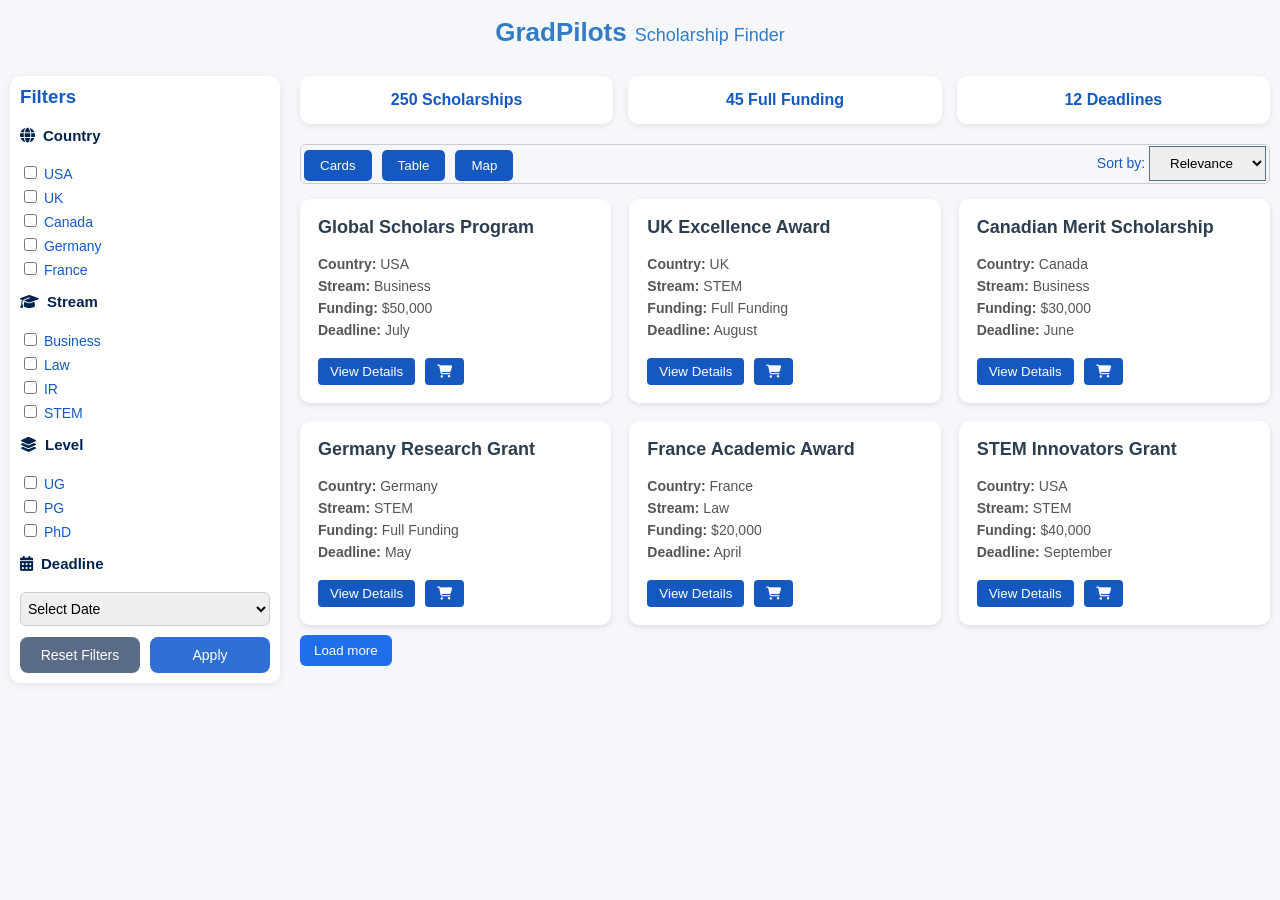
<file: Grad_internship/index.html>
<!DOCTYPE html>
<html>

<head>
  <title>GradPilots Scholarship Finder</title>
  <link rel="stylesheet" href="css/style.css">
  <link rel="stylesheet" href="https://cdnjs.cloudflare.com/ajax/libs/font-awesome/6.5.0/css/all.min.css">
  <link rel="stylesheet" href="https://cdnjs.cloudflare.com/ajax/libs/font-awesome/6.5.0/css/all.min.css">
</head>

<body>

<div class="title">
  <h1>GradPilots</h1>
  <h5>Scholarship Finder</h5>
</div>

<div class="container">

  <div id="filters"></div>

  <div class="main">
    <div id="stats"></div>
    <div id="cards"></div>
  </div>

</div>


<script src="js/data.js"></script>
<script src="js/script.js"></script>
</body>
</html>
</file>
<file: Grad_internship/css/style.css>
body {
  font-family: Arial, Helvetica, sans-serif;
  background-color: #f5f7fb;
  margin: 0;
  padding: 0;
}

.title {
  display: flex;
  justify-content: center;
  align-items: center;
  gap: 8px;
}

.title h1 {
  margin: 50;
  color: #327cc5;
  font-size: 26px;
}

.title h5 {
  margin: 5px 0 0 0;
  color: #327cc5;
  font-weight: normal;
  font-size: 18px;
}


.container {
  display: flex;
  gap: 20px;
  padding: 10px;
  color: #1559c0;
}
.view-buttons{
  display:flex;
  gap:10px;
  margin-bottom:6px;
 
}

.view-buttons button{
  padding:8px 16px;
  border:none;
  background:#1559c0;
  cursor:pointer;
  border-radius:5px;
}
.top-bar{
  display:flex;
  justify-content:space-between;
  align-items:center;
  margin-bottom:15px;
  height: 34px;       
  padding: 2px 3px;    
  font-size: 14px;
  border-radius: 6px;
  border: 1px solid #ccc
}

.sort-box select{
   padding:8px 16px;
   border-color: #5a6b85;
}


.sidebar {
  width: 250px;
  background: white;
  padding: 10px;
  border-radius: 10px;
  box-shadow: 0 2px 8px rgba(0,0,0,0.08);
}

.sidebar h3 {
  margin-top: 0;
}

.sidebar h4 {
  margin-top: 15px;
  color: #444;
}

.sidebar label {
  display: block;
  margin: 5px 0;
  font-size: 14px;
}


.main {
  flex: 1;
}


.stats {
  display: flex;
  gap: 15px;
  margin-bottom: 20px;
}

.stat-box {
  background: white;
  padding: 15px;
  flex: 1;
  text-align: center;
  border-radius: 10px;
  font-weight: bold;
  box-shadow: 0 2px 6px rgba(0,0,0,0.08);
}


.cards {
  display: grid;
  grid-template-columns: repeat(3, 1fr);
  gap: 18px;
}

.card {
  background: white;
  padding: 18px;
  border-radius: 10px;
  box-shadow: 0 2px 6px rgba(0,0,0,0.1);
  transition: transform 0.2s ease;
}

.card:hover {
  transform: translateY(-3px);
}

.card h3 {
  margin-top: 0;
  font-size: 18px;
  color: #2c3e50;
}

.card p {
  margin: 6px 0;
  font-size: 14px;
  color: #555;
}



button {
  background: #1f6feb;
  color: white;
  border: none;
  padding: 8px 14px;
  border-radius: 6px;
  cursor: pointer;
  margin-top: 10px;
}

button:hover {
  background: #1559c0;
}
.card-buttons{
  display:flex;
  gap:10px;
  margin-top:10px;
}

.details-btn{
  background:#1559c0;
  border:none;
  padding:6px 12px;
  cursor:pointer;
  border-radius:4px;
}

.cart-btn{
  background:#1559c0;
  color:white;
  border:none;
  padding:6px 12px;
  cursor:pointer;
  border-radius:4px;
}

.sidebar button {
  width: 100%;
  margin-top: 10px;
}

.sidebar h4 {
  display: flex;
  align-items: center;
  gap: 8px;
  margin-top: 15px;
  font-size: 15px;
  color: #03234d;
}

.sidebar i {
  color: #03234d;
}


.deadline-container {
  display: flex;
  justify-content: center;
  margin-top: 10px;
}

#deadlineFilter {
  width: 100%;
  height: 34px;       
  padding: 2px 3px;    
  font-size: 14px;
  border-radius: 6px;
  border: 1px solid #ccc;
}
.filter-buttons button {
  height: 36px;
  padding: 0 5px;   
  font-size: 14px;
  border-radius: 8px;
}

.filter-buttons {
  display: flex;
  gap: 10px;
  margin-top: -35px;   
} 

.reset-btn {
  background: #5a6b85;
  color: white;
}

.apply-btn {
  background: #2f6fd4;
  color: white;
}
.but7{
  text-align: center;
}
</file>
